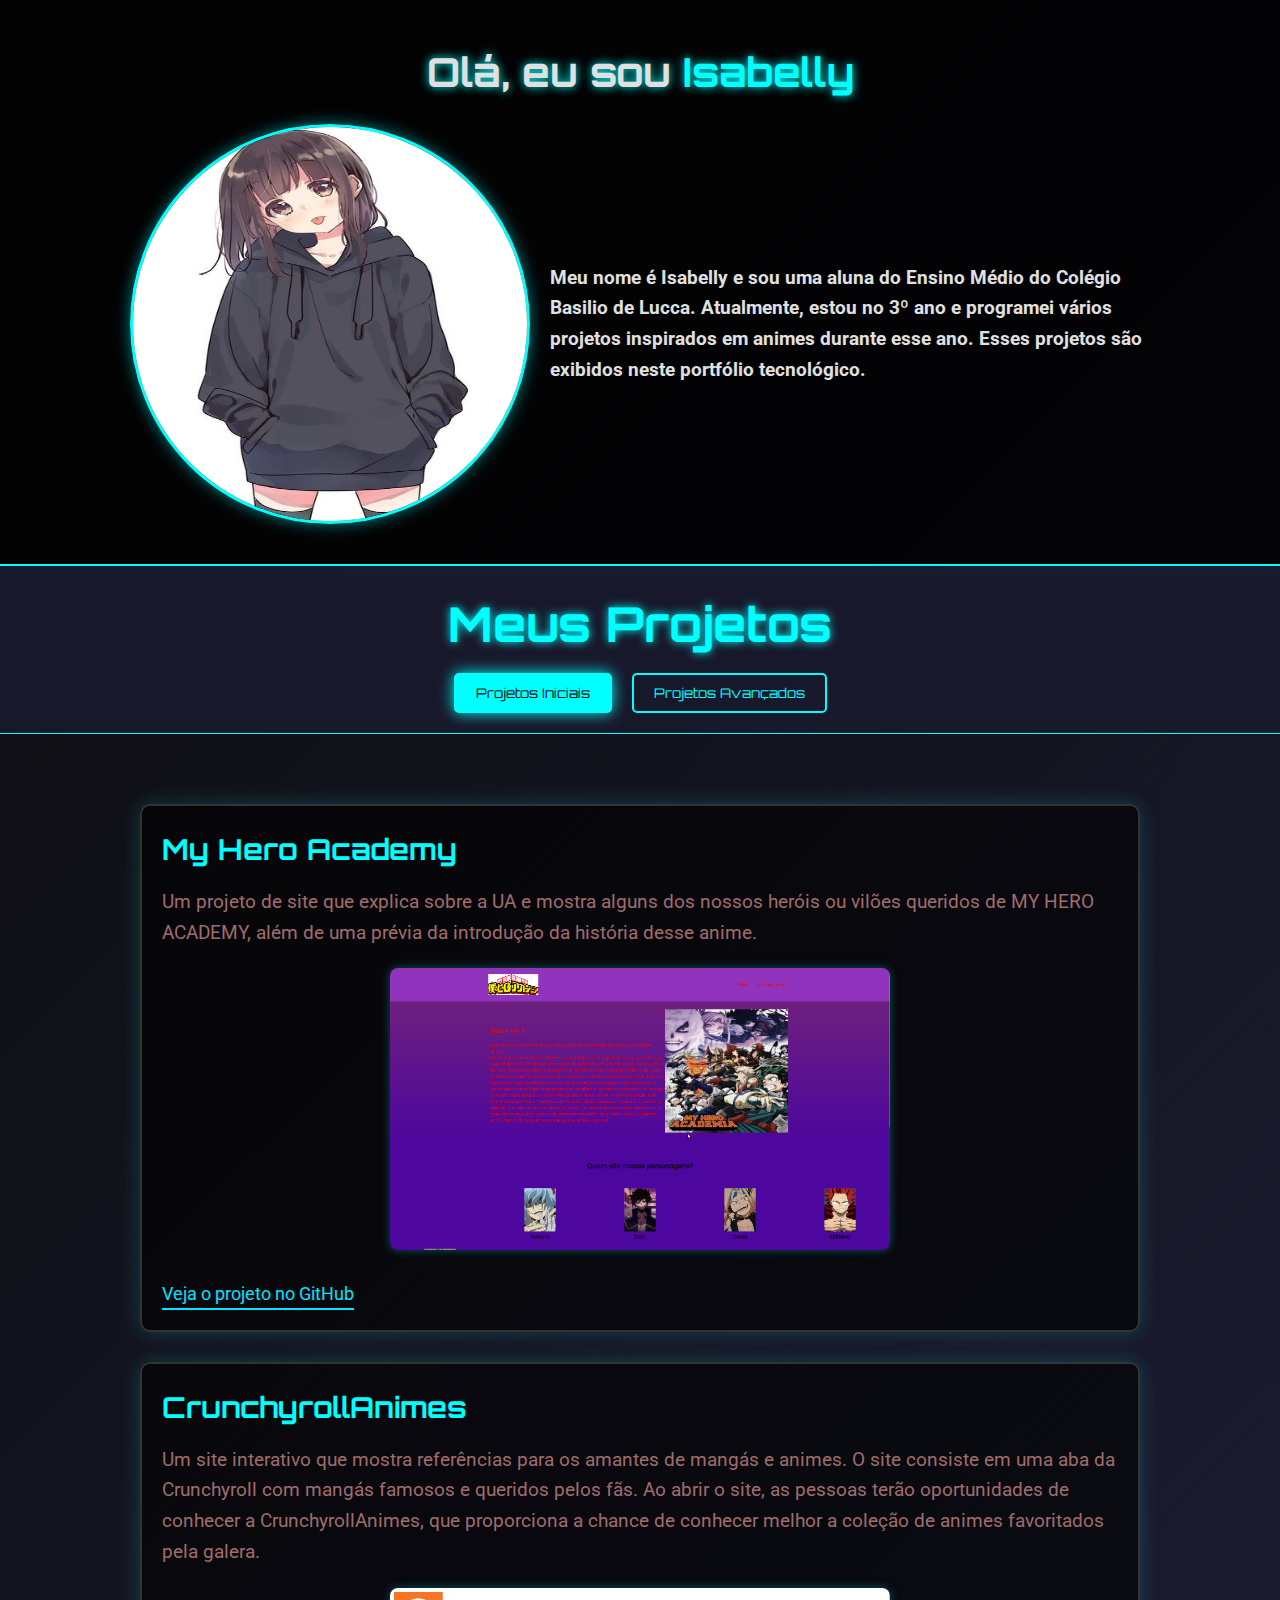
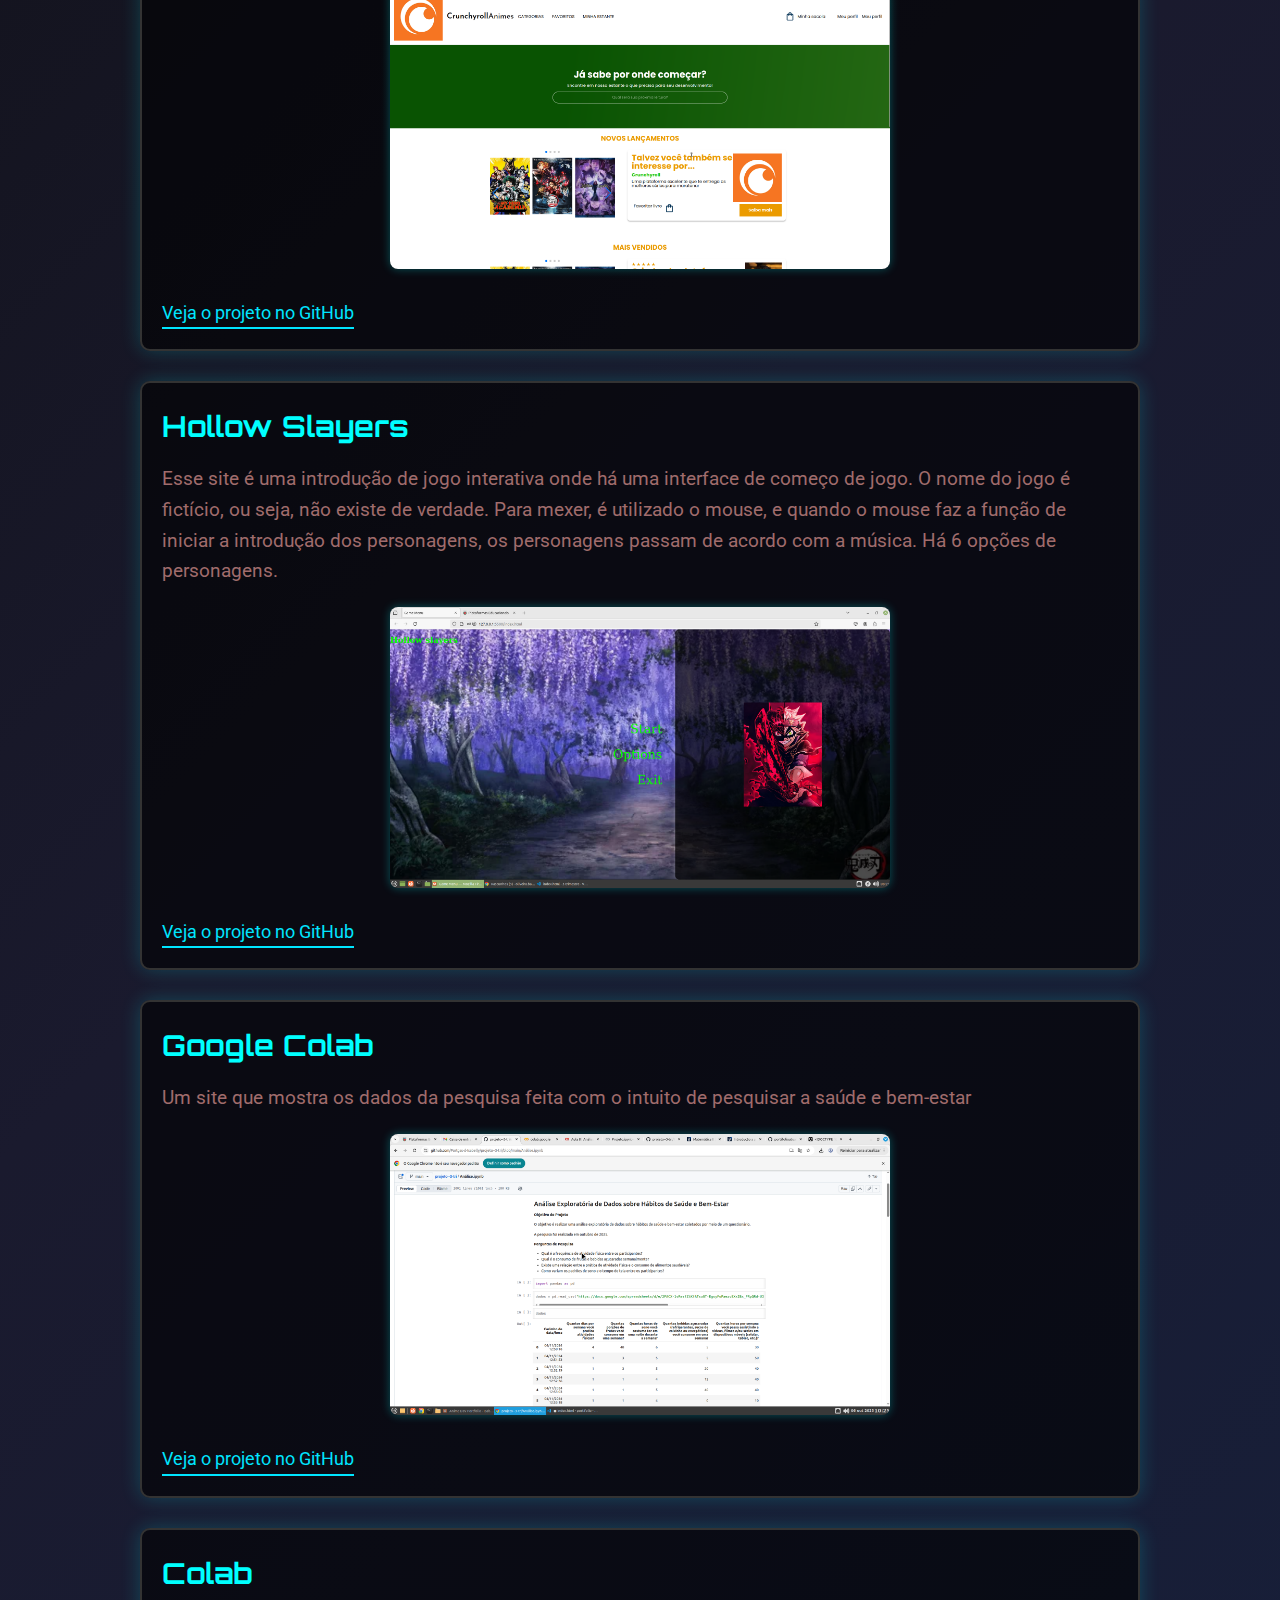
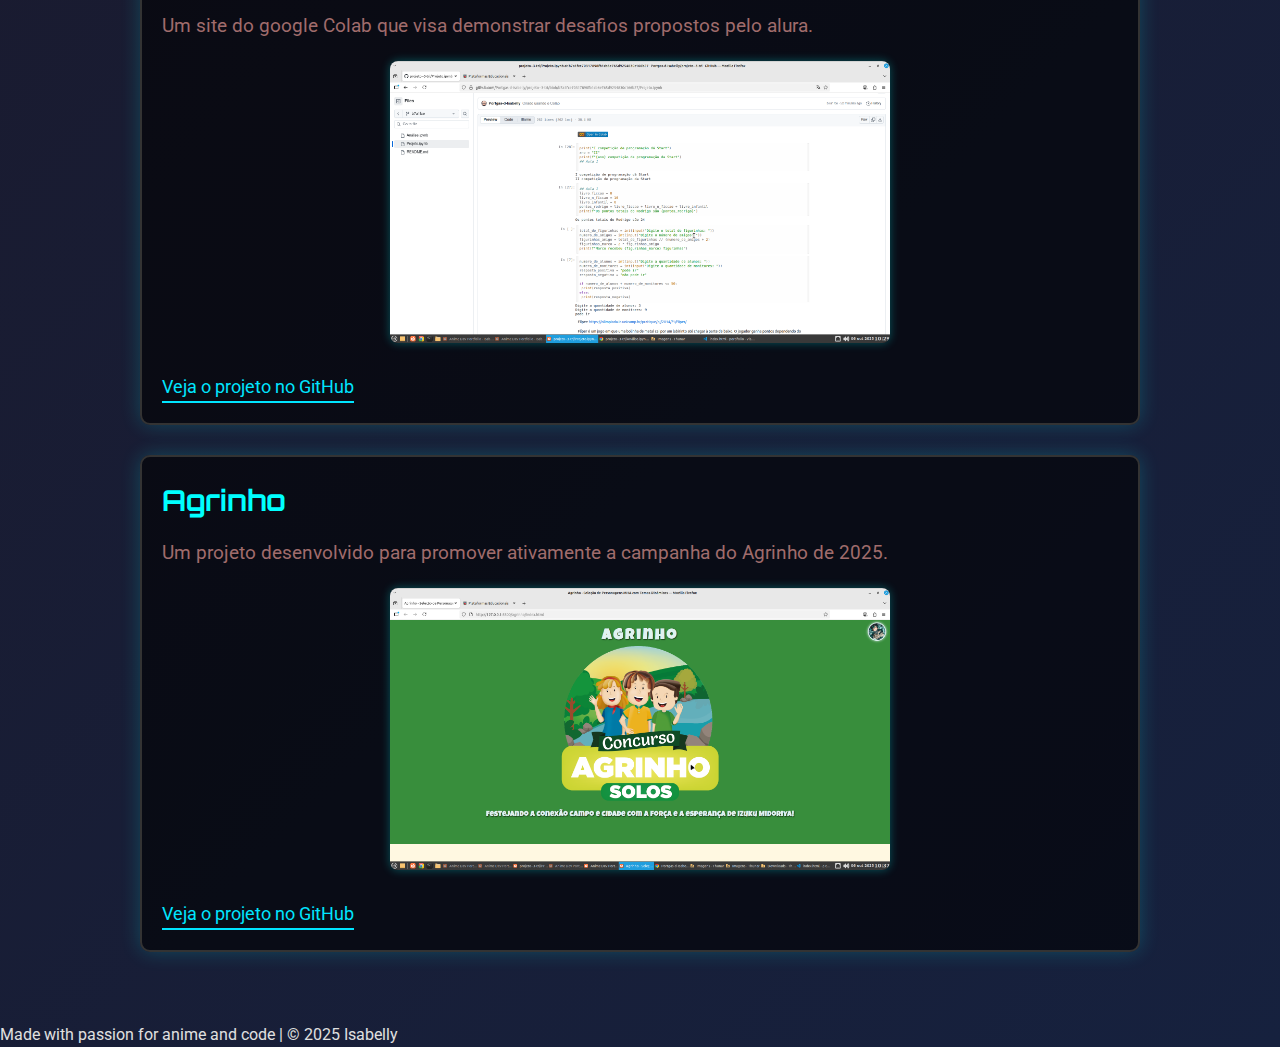
<file: 3--tiri-port-main/3--tiri-port-main/portifolioatualizado-main/portifolio/index.html>
<!DOCTYPE html>
<html lang="pt-br">
<head>
    <meta charset="UTF-8">
    <meta name="viewport" content="width=device-width, initial-scale=1.0">
    <title>Anime Dev Portfolio - Isabelly</title>
    <link rel="stylesheet" href="style.css">
    <link href="https://fonts.googleapis.com/css2?family=Orbitron:wght@400;700;900&family=Roboto:wght@300;400&display=swap" rel="stylesheet">
</head>
<body>
    <!-- Banner principal -->
    <section id="banner">
        <div class="container">
            <h2 class="tech-greeting">Olá, eu sou <span class="neon">Isabelly</span></h2>
            <div class="profile-section">
                <img src="isa.jpeg" alt="Foto de Isabelly" class="profile-img">
                <div class="profile-text">
                    <h2>Meu nome é Isabelly e sou uma aluna do Ensino Médio do Colégio Basilio de Lucca. Atualmente, estou no 3º ano e programei vários projetos inspirados em animes durante esse ano. Esses projetos são exibidos neste portfólio tecnológico.</h2>
                </div>
            </div>
        </div>
    </section>

    <header>
        <h1 class="title">Meus Projetos</h1>
        <nav class="tech-nav">
            <ul>
                <li><button class="tab-btn active" onclick="openTab(event, 'projetos-iniciais')">Projetos Iniciais</button></li>
                <li><button class="tab-btn" onclick="openTab(event, 'projetos-avancados')">Projetos Avançados</button></li>
            </ul>
        </nav>
    </header>

    <main>
        <!-- Aba 1: Projetos Iniciais (os 3 originais + 3 novos para totalizar 6 na aba) -->
        <div id="projetos-iniciais" class="tab-content active">
            <section class="project" id="projeto-1">
                <h2 class="project-title">My Hero Academy</h2>
                <p class="project-description">Um projeto de site que explica sobre a UA e mostra alguns dos nossos heróis ou vilões queridos de MY HERO ACADEMY, além de uma prévia da introdução da história desse anime.</p>
                <img src="Ua apresent.png" alt="Prévia do projeto My Hero Academy" class="project-img" onclick="openModal('Ua apresent.png')">
                <a href="https://github.com/Portgas-d-Isabelly/Site-escola.git" class="project-link">Veja o projeto no GitHub</a>
            </section>

            <section class="project" id="projeto-2">
                <h2 class="project-title">CrunchyrollAnimes</h2>
                <p class="project-description">Um site interativo que mostra referências para os amantes de mangás e animes. O site consiste em uma aba da Crunchyroll com mangás famosos e queridos pelos fãs. Ao abrir o site, as pessoas terão oportunidades de conhecer a CrunchyrollAnimes, que proporciona a chance de conhecer melhor a coleção de animes favoritados pela galera.</p>
                <img src="crunchy.png" alt="Prévia do projeto CrunchyrollAnimes" class="project-img" onclick="openModal('crunchy.png')">
                <a href="https://github.com/Portgas-d-Isabelly/alura.site-4.0.git" class="project-link">Veja o projeto no GitHub</a>
            </section>

            <section class="project" id="projeto-3">
                <h2 class="project-title">Hollow Slayers</h2>
                <p class="project-description">Esse site é uma introdução de jogo interativa onde há uma interface de começo de jogo. O nome do jogo é fictício, ou seja, não existe de verdade. Para mexer, é utilizado o mouse, e quando o mouse faz a função de iniciar a introdução dos personagens, os personagens passam de acordo com a música. Há 6 opções de personagens.</p>
                <img src="jogo.png" alt="Prévia do projeto Hollow Slayers" class="project-img" onclick="openModal('jogo.png')">
                <a href="https://github.com/Portgas-d-Isabelly/jogohollow.git" class="project-link">Veja o projeto no GitHub</a>
            </section>

            <!-- Novos projetos adicionados (3 para esta aba, totalizando 6) -->
            <section class="project" id="projeto-4">
                <h2 class="project-title">Google Colab</h2>
                <p class="project-description">Um site que mostra os dados da pesquisa feita com o intuito de pesquisar a saúde e bem-estar</p>
                <img src="ti.png" alt="Prévia do projeto Demon Slayer Simulator" class="project-img" onclick="openModal('ti.png')">
                <a href="https://github.com/Portgas-d-Isabelly/projeto--3-tri/blob/b7a1fce70317898fb1cb6e765d9254830c166b27/An%C3%A1lise.ipynb" class="project-link">Veja o projeto no GitHub</a>
            </section>

            <section class="project" id="projeto-5">
                <h2 class="project-title">Colab</h2>
                <p class="project-description">Um site do google Colab que visa demonstrar desafios propostos pelo alura.</p>
                <img src="oi.png" alt="Prévia do projeto One Piece Treasure Hunt" class="project-img" onclick="openModal('oi.png')">
                <a href="https://github.com/Portgas-d-Isabelly/projeto--3-tri/blob/b7a1fce70317898fb1cb6e765d9254830c166b27/An%C3%A1lise.ipynb" class="project-link">Veja o projeto no GitHub</a>
            </section>

            <section class="project" id="projeto-6">
                <h2 class="project-title">Agrinho</h2>
                <p class="project-description"> Um projeto desenvolvido para promover ativamente a campanha do Agrinho de 2025.</p>
                <img src="dek.png" alt="Prévia do projeto Attack on Titan Wall Defense" class="project-img" onclick="openModal('dek.png')">
                <a href="https://github.com/Portgas-d-Isabelly/2-tri-agrinho.git" class="project-link">Veja o projeto no GitHub</a>
            </section>
        </div>

        <!-- Aba 2: Projetos Avançados (6 novos projetos) -->
        <div id="projetos-avancados" class="tab-content">
            <section class="project" id="projeto-7">
                <h2 class="project-title"> Temporizador</h2>
                <p class="project-description"> Este site tem o intuito de calcular as expectativas e prazos de minha jornada como otaku</p>
                <img src="Captura de tela 2025-10-12 145723.png" alt="Prévia do projeto Naruto Ninja Academy" class="project-img" onclick="openModal('naruto-preview.png')">
                <a href="https://github.com/Portgas-d-Isabelly/site-1-2025.git" class="project-link">Veja o projeto no GitHub</a>
            </section>

            <section class="project" id="projeto-8">
                <h2 class="project-title">My hero Academy</h2>
                <p class="project-description">Um site voltado a mostrar o que tem de melhor neste anime incrível.</p>
                <img src="Captura de tela 2025-10-12 150849.png" alt="Prévia do projeto Jujutsu Kaisen Curse Tracker" class="project-img" onclick="openModal('jujutsu-preview.png')">
                <a href="https://github.com/Portgas-d-Isabelly/site-my-hero.git" class="project-link">Veja o projeto no GitHub</a>
            </section>

            <section class="project" id="projeto-9">
                <h2 class="project-title">Vigilância de senhas</h2>
                <p class="project-description">É um sistema programado para gerar uma senha vigilante e segura com até uma força considerável.</p>
                <img src="Captura de tela 2025-10-12 150137.png" alt="Prévia do projeto Fullmetal Alchemist Inventory" class="project-img" onclick="openModal('fma-preview.png')">
                <a href="https://github.com/Portgas-d-Isabelly/2-trimestre-senhas.git" class="project-link">Veja o projeto no GitHub</a>
            </section>

            <section class="project" id="projeto-10">
                <h2 class="project-title">Você decide seu futuro Mha</h2>
                <p class="project-description">Ferramenta que você decide seu destino no anime.</p>
                <img src="Captura de tela 2025-10-12 152540.png" alt="Prévia do projeto Death Note Case Solver" class="project-img" onclick="openModal('deathnote-preview.png')">
                <a href="https://github.com/Portgas-d-Isabelly/2-tria-ia.git" class="project-link">Veja o projeto no GitHub</a>
            </section>

        </div>
    </main>

    <footer>
        <p class="tech-footer">Made with passion for anime and code | © 2025 Isabelly</p>
    </footer>

    <!-- Modal para exibir imagens em tamanho maior -->
    <div id="image-modal" class="modal">
        <span class="close-modal" onclick="closeModal()">&times;</span>
        <img class="modal-content" id="modal-img">
        <div class="modal-overlay" onclick="closeModal()"></div>
    </div>

    <script>
        // Função para abrir o modal com a imagem
        function openModal(imagemUrl) {
            const modal = document.getElementById('image-modal');
            const modalImg = document.getElementById('modal-img');
            modal.style.display = 'block';
            modalImg.src = imagemUrl;
            modalImg.alt = 'Imagem ampliada do projeto';
        }

        // Função para fechar o modal
        function closeModal() {
            document.getElementById('image-modal').style.display = 'none';
        }

        // Fechar modal com tecla ESC
        document.addEventListener('keydown', function(event) {
            if (event.key === 'Escape') {
                closeModal();
            }
        });

        // Sistema de abas simples
        function openTab(evt, tabName) {
            var i, tabcontent, tablinks;
            tabcontent = document.getElementsByClassName("tab-content");
            for (i = 0; i < tabcontent.length; i++) {
                tabcontent[i].classList.remove("active");
            }
            tablinks = document.getElementsByClassName("tab-btn");
            for (i = 0; i < tablinks.length; i++) {
                tablinks[i].classList.remove("active");
            }
            document.getElementById(tabName).classList.add("active");
            evt.currentTarget.classList.add("active");
        }
    </script>
</body>
</html>
</file>
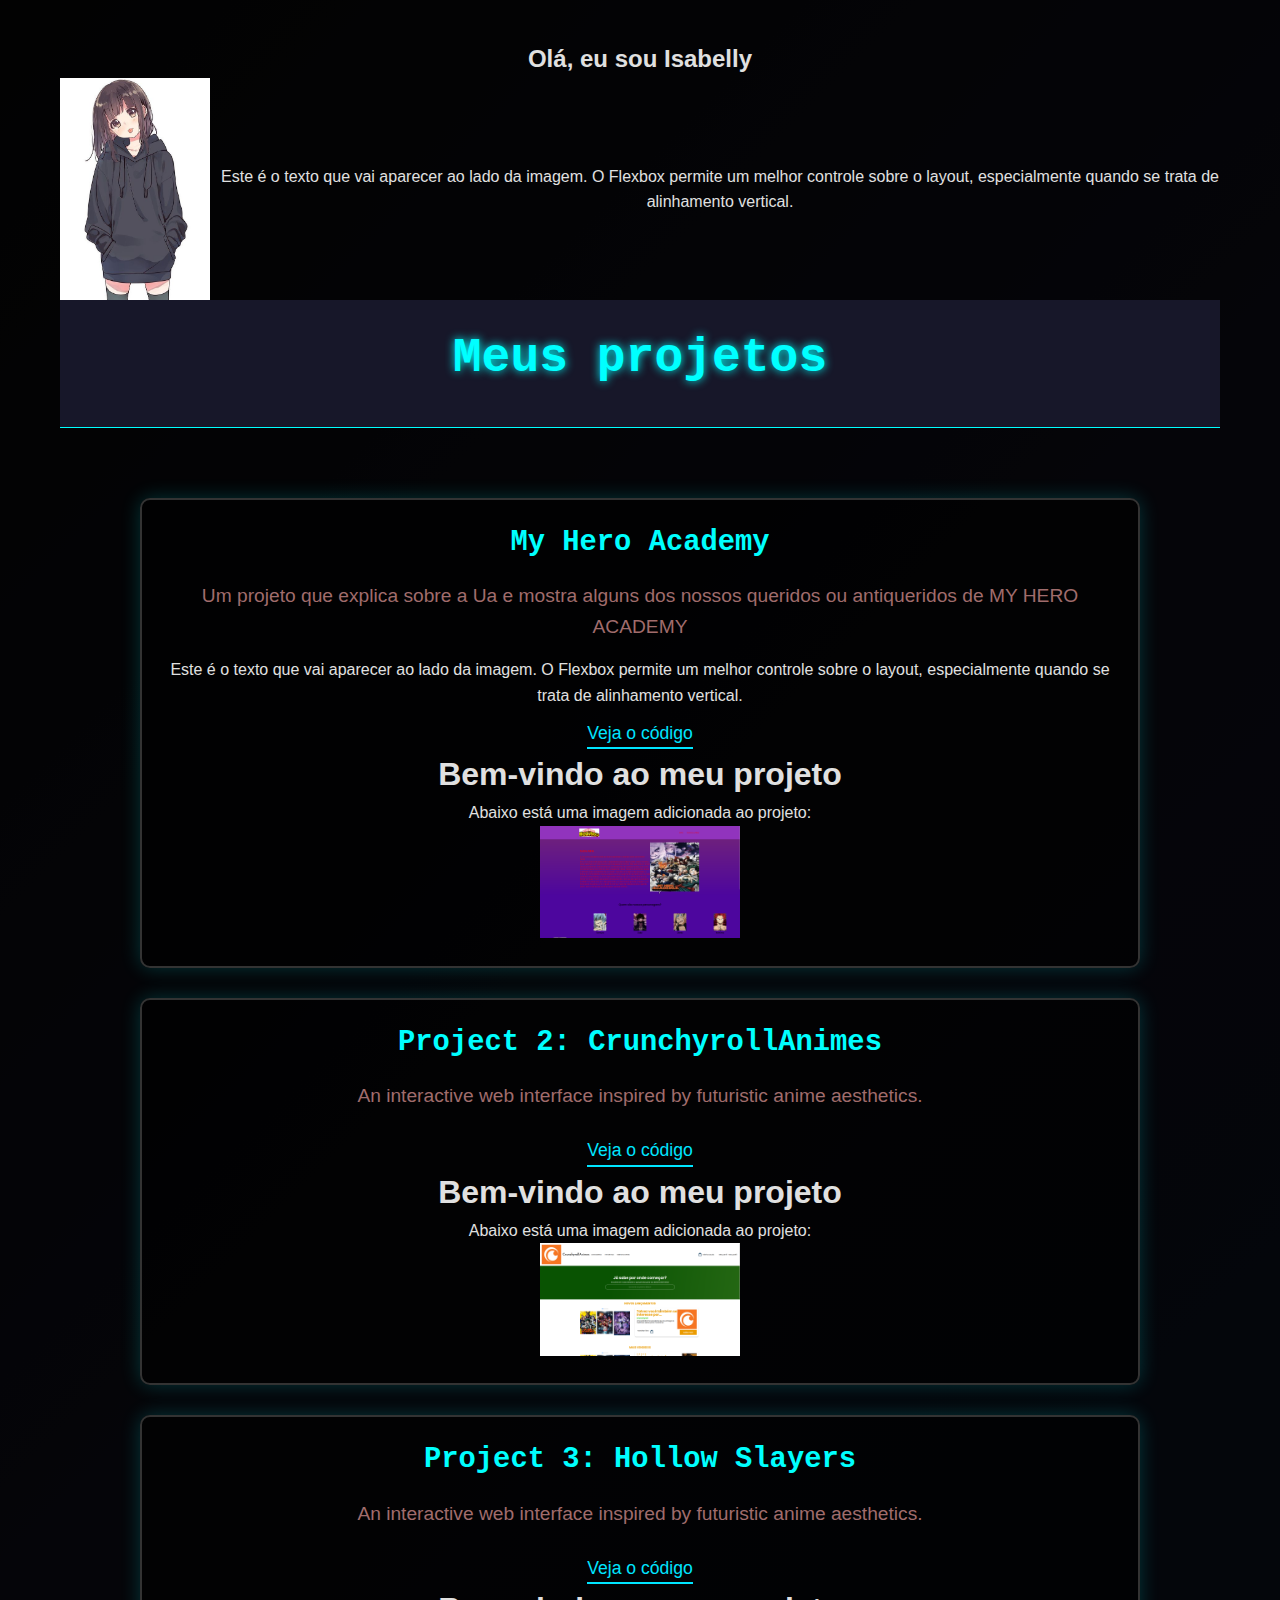
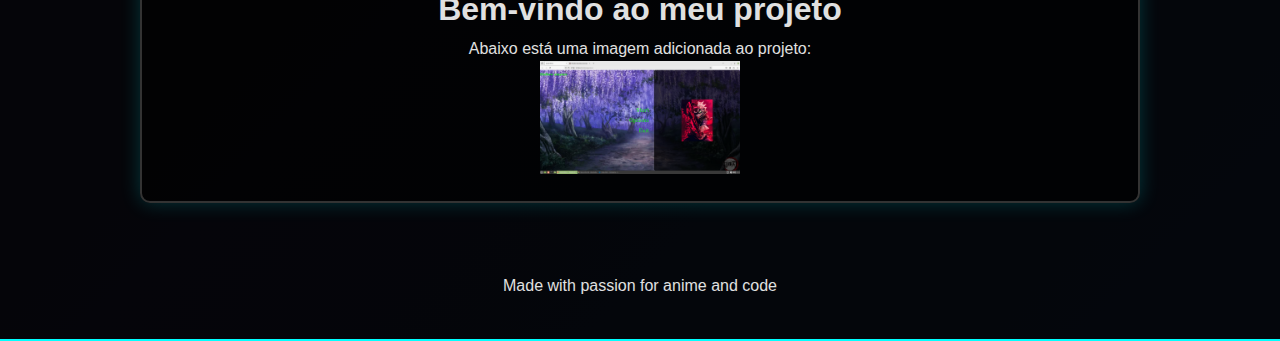
<file: portifolioatualizado-main/portifolio/inex.html>
<!DOCTYPE html>
<html lang="en">
<head>
    </header>

    <!-- Banner principal -->
    <section id="banner">
        <div class="container">
            <h2>Olá, eu sou <span>Isabelly</span></h2>
            <div style="display: flex; align-items: center;">
                <img src="isa.jpeg" alt="Descrição da imagem" style="width: 150px; margin-right: 10px;">
                <p>Este é o texto que vai aparecer ao lado da imagem. O Flexbox permite um melhor controle sobre o layout, especialmente quando se trata de alinhamento vertical.</p>
              </div>
  <meta charset="UTF-8">
  <meta name="viewport" content="width=device-width, initial-scale=1.0">
  <title>Anime Dev Portfolio</title>
  <link rel="stylesheet" href="style.css">
</head>
<body>
  <header>
    <h1 class="title">Meus projetos</h1>
  </header>
  <main>
    <section class="project" id="project-1">
      <h2 class="project-title"> My Hero Academy</h3>
      <p class="project-description">Um projeto que explica sobre a Ua e mostra alguns dos nossos queridos ou antiqueridos de MY HERO ACADEMY</p>
      <p>Este é o texto que vai aparecer ao lado da imagem. O Flexbox permite um melhor controle sobre o layout, especialmente quando se trata de alinhamento vertical.</p>
      <a href="https://github.com/username/project1" class="project-link">Veja o código</a>
      <head>
        <meta charset="UTF-8">
        <meta name="viewport" content="width=device-width, initial-scale=1.0">
        <title>Meu Projeto com Imagem</title>
      </head>
      <body>
        <h1>Bem-vindo ao meu projeto</h1>
        <p>Abaixo está uma imagem adicionada ao projeto:</p>
        <head>
          <meta charset="UTF-8">
          <meta name="viewport" content="width=device-width, initial-scale=1.0">
          <title>Imagem com Zoom ao Clicar</title>
      </head>
      <body>
      
          <!-- Imagem 1 no tamanho normal -->
          <img src="Ua apresent.png" alt="Imagem 2" style="width:200px; cursor: pointer;" onclick="abrirImagemEmNovaAba('Ua apresent.png')">

          <script>
              // Função que abre a imagem em uma nova aba no tamanho original
              function abrirImagemEmNovaAba(imagemUrl) {
                  window.open(imagemUrl, '_blank');
              }
          </script>
          </script>
      
      </body>
      </html>
        
    </section>

    <section class="project" id="project-2">
      <h2 class="project-title">Project 2: CrunchyrollAnimes</h3>
      <p class="project-description">An interactive web interface inspired by futuristic anime aesthetics.</p>
      <a href="https://github.com/username/project2" class="project-link">Veja o código</a>
      <meta charset="UTF-8">
        <meta name="viewport" content="width=device-width, initial-scale=1.0">
        <title>Meu Projeto com Imagem</title>
      </head>
      <body>
        <h1>Bem-vindo ao meu projeto</h1>
        <p>Abaixo está uma imagem adicionada ao projeto:</p>
      
        <!DOCTYPE html>
<html lang="pt-br">
<head>
    <meta charset="UTF-8">
    <meta name="viewport" content="width=device-width, initial-scale=1.0">
    <title>Imagens com Zoom ao Clicar</title>
</head>
<body>

    <!-- Segunda Imagem no tamanho normal -->
    <img src="crunchy.png" alt="Imagem 2" style="width:200px; cursor: pointer;" onclick="abrirImagemEmNovaAba('crunchy.png')">

    <script>
        // Função que abre a imagem em uma nova aba no tamanho original
        function abrirImagemEmNovaAba(imagemUrl) {
            window.open(imagemUrl, '_blank');
        }
    </script>

    </section>
    <section class="project" id="project-3">
        <h2 class="project-title">Project 3: Hollow Slayers</h3>
        <p class="project-description">An interactive web interface inspired by futuristic anime aesthetics.</p>
        <a href="https://github.com/Portgas-d-Isabelly/jogohollow.git" class="project-link">Veja o código</a>
        <meta charset="UTF-8">
        <meta name="viewport" content="width=device-width, initial-scale=1.0">
        <title>Meu Projeto com Imagem</title>
      </head>
      <body>
        <h1>Bem-vindo ao meu projeto</h1>
        <p>Abaixo está uma imagem adicionada ao projeto:</p>
      
        <!-- terceira Imagem no tamanho normal -->
    <img src="jogo.png" alt="Imagem 2" style="width:200px; cursor: pointer;" onclick="abrirImagemEmNovaAba('crunchy.png')">

    <script>
        // Função que abre a imagem em uma nova aba no tamanho original
        function abrirImagemEmNovaAba(imagemUrl) {
            window.open(imagemUrl, '_blank');
        }
    </script>
      </body>
      </html>
      </section>
    <!-- Add more projects as needed -->
  </main>
  <footer>
    <p>Made with passion for anime and code</p>
  </footer>
</body>
</html>
</file>
<file: 3--tiri-port-main/3--tiri-port-main/portifolioatualizado-main/portifolio/style.css>
/* Reset e Base */
* {
  margin: 0;
  padding: 0;
  box-sizing: border-box;
}

body {
  font-family: 'Roboto', sans-serif;
  background: linear-gradient(135deg, #0c0c0c 0%, #1a1a2e 50%, #16213e 100%);
  color: #e0e0e0;
  line-height: 1.6;
}

.container {
  max-width: 1200px;
  margin: 0 auto;
  padding: 0 20px;
}

/* Banner */
#banner {
  background: rgba(0, 0, 0, 0.8);
  padding: 40px 0;
  text-align: center;
  border-bottom: 2px solid #00ffff;
  box-shadow: 0 0 20px rgba(0, 255, 255, 0.3);
}

.tech-greeting {
  font-family: 'Orbitron', monospace;
  font-size: 2.5em;
  margin-bottom: 20px;
  text-shadow: 0 0 10px #00ffff;
}

.neon {
  color: #00ffff;
  animation: neon-glow 2s ease-in-out infinite alternate;
}

@keyframes neon-glow {
  from { text-shadow: 0 0 5px #00ffff, 0 0 10px #00ffff; }
  to { text-shadow: 0 0 10px #00ffff, 0 0 20px #00ffff, 0 0 30px #00ffff; }
}

.profile-section {
  display: flex;
  justify-content: center;
  align-items: center;
  gap: 20px;
  flex-wrap: wrap;
}

.profile-img {
  width: 400px;
  height: 400px;
  border-radius: 100%;
  border: 3px solid #00ffff;
  box-shadow: 0 0 15px rgba(0, 255, 255, 0.5);
  transition: transform 0.3s;
}

.profile-img:hover {
  transform: scale(1.05);
}

.profile-text h2 {
  font-size: 1.2em;
  max-width: 600px;
  text-align: left;
}

/* Header e Navegação */
header {
  background: rgba(26, 26, 46, 0.9);
  padding: 20px 0;
  text-align: center;
  border-bottom: 1px solid #00ffff;
}

.title {
  font-family: 'Orbitron', monospace;
  font-size: 3em;
  color: #00ffff;
  margin-bottom: 10px;
  text-shadow: 0 0 10px #00ffff;
}

.tech-nav ul {
  list-style: none;
  display: flex;
  justify-content: center;
  gap: 20px;
  margin-top: 10px;
  flex-wrap: wrap;
}

.tab-btn {
  background: transparent;
  border: 2px solid #00ffff;
  color: #00ffff;
  padding: 10px 20px;
  cursor: pointer;
  font-family: 'Orbitron', monospace;
  transition: all 0.3s;
  border-radius: 5px;
}

.tab-btn:hover, .tab-btn.active {
  background: #00ffff;
  color: #0c0c0c;
  box-shadow: 0 0 15px #00ffff;
}

/* Main e Projetos */
main {
  padding: 40px 0;
}

.tab-content {
  display: none;
  animation: fadeIn 0.5s;
}

.tab-content.active {
  display: block;
}

@keyframes fadeIn {
  from { opacity: 0; transform: translateY(20px); }
  to { opacity: 1; transform: translateY(0); }
}

.project {
  background: rgba(0, 0, 0, 0.6);
  margin: 30px auto;
  padding: 20px;
  border-radius: 10px;
  border: 2px solid #333;
  box-shadow: 0 0 20px rgba(0, 255, 255, 0.2);
  max-width: 1000px; /* Largura da "coluna" de cada projeto */
  transition: transform 0.3s, box-shadow 0.3s;
}
  
.project:hover {
  transform: translateY(-5px);
  box-shadow: 0 5px 30px rgba(0, 255, 255, 0.4);
}

.project-title {
  font-family: 'Orbitron', monospace;
  font-size: 1.8em;
  color: #00ffff;
  margin-bottom: 15px;
}

.project-description {
  font-size: 1.2em;
  color: #a06c6c;
  margin-bottom: 15px;
}

.project-img {
  /* Estilos para tornar as imagens pequenas */
  width: 500px; /* Largura base pequena */
  max-width: 100%; /* Responsivo: não excede a largura do container em telas menores */
  height: auto; /* Mantém a proporção sem distorção */
  display: block; /* Comporta como bloco para centralização */
  margin: 20px auto; /* Centraliza horizontalmente com espaçamento acima/abaixo */
  border-radius: 8px; /* Cantos arredondados para visual clean */
  cursor: pointer; /* Indica que é clicável (para modal) */
  transition: transform 0.3s ease; /* Animação suave no hover */
  box-shadow: 0 0 10px rgba(0, 255, 255, 0.3); /* Sombra sutil neon */
}

.project-img:hover {
  transform: scale(1.05); /* Zoom sutil no hover */
  box-shadow: 0 0 20px rgba(0, 255, 255, 0.5); /* Aumenta a sombra no hover */
}

.project-link {
  font-size: 1.1em;
  text-decoration: none;
  color: #00e5ff;
  border-bottom: 2px solid #00e5ff;
  transition: color 0.3s ease;
  display: inline-block;
  margin-top: 10px;
}

.project-link:hover {
  color: #ffffff;
  border-bottom-color: #ffffff;
}

/* Responsividade para telas pequenas (ex.: mobile) */
@media (max-width: 768px) {
  .project-img {
    width: 250px; /* Ainda menor em mobile para melhor fit */
  }
  
  .project {
    margin: 20px;
    padding: 15px;
  }
  
  .tech-greeting {
    font-size: 2em;
  }
  
  .title {
    font-size: 2.5em;
  }
}

/* Estilos para o Modal (se estiver usando o lightbox do HTML anterior) */
.modal {
  display: none;
  position: fixed;
  z-index: 1000;
  left: 0;
  top: 0;
  width: 100%;
  height: 100%;
  background-color: rgba(0, 0, 0, 0.9);
  animation: fadeIn 0.3s;
}

.modal-content {
  margin: auto;
  display: block;
  width: 90%;
  max-width: 800px;
  max-height: 90%;
  position: absolute;
  top: 50%;
  left: 50%;
  transform: translate(-50%, -50%);
  border-radius: 10px;
  box-shadow: 0 0 30px rgba(0, 255, 255, 0.5);
}

.close-modal {
  position: absolute;
  top: 15px;
  right: 35px;
  color: #f1f1f1;
  font-size: 40px;
  font-weight: bold;
  cursor: pointer;
  z-index: 1001;
  font-family: 'Orbitron', monospace;
  text-shadow: 0 0 10px #00ffff;
}

.close-modal:hover {
  color: #00ffff;
}

.modal-overlay {
  position: absolute;
  top: 0;
  left: 0;
  width: 100%;
  height: 100%;
}
</file>
<file: portifolioatualizado-main/portifolio/style.css>
/* Reset e Base */
* {
  margin: 0;
  padding: 0;
  box-sizing: border-box;
}

body {
  font-family: 'Roboto', sans-serif;
  background: linear-gradient(135deg, #0c0c0c 0%, #1a1a2e 50%, #16213e 100%);
  color: #e0e0e0;
  line-height: 1.6;
}

.container {
  max-width: 1200px;
  margin: 0 auto;
  padding: 0 20px;
}

/* Banner */
#banner {
  background: rgba(0, 0, 0, 0.8);
  padding: 40px 0;
  text-align: center;
  border-bottom: 2px solid #00ffff;
  box-shadow: 0 0 20px rgba(0, 255, 255, 0.3);
}

.tech-greeting {
  font-family: 'Orbitron', monospace;
  font-size: 2.5em;
  margin-bottom: 20px;
  text-shadow: 0 0 10px #00ffff;
}

.neon {
  color: #00ffff;
  animation: neon-glow 2s ease-in-out infinite alternate;
}

@keyframes neon-glow {
  from { text-shadow: 0 0 5px #00ffff, 0 0 10px #00ffff; }
  to { text-shadow: 0 0 10px #00ffff, 0 0 20px #00ffff, 0 0 30px #00ffff; }
}

.profile-section {
  display: flex;
  justify-content: center;
  align-items: center;
  gap: 20px;
  flex-wrap: wrap;
}

.profile-img {
  width: 400px;
  height: 400px;
  border-radius: 100%;
  border: 3px solid #00ffff;
  box-shadow: 0 0 15px rgba(0, 255, 255, 0.5);
  transition: transform 0.3s;
}

.profile-img:hover {
  transform: scale(1.05);
}

.profile-text h2 {
  font-size: 1.2em;
  max-width: 600px;
  text-align: left;
}

/* Header e Navegação */
header {
  background: rgba(26, 26, 46, 0.9);
  padding: 20px 0;
  text-align: center;
  border-bottom: 1px solid #00ffff;
}

.title {
  font-family: 'Orbitron', monospace;
  font-size: 3em;
  color: #00ffff;
  margin-bottom: 10px;
  text-shadow: 0 0 10px #00ffff;
}

.tech-nav ul {
  list-style: none;
  display: flex;
  justify-content: center;
  gap: 20px;
  margin-top: 10px;
  flex-wrap: wrap;
}

.tab-btn {
  background: transparent;
  border: 2px solid #00ffff;
  color: #00ffff;
  padding: 10px 20px;
  cursor: pointer;
  font-family: 'Orbitron', monospace;
  transition: all 0.3s;
  border-radius: 5px;
}

.tab-btn:hover, .tab-btn.active {
  background: #00ffff;
  color: #0c0c0c;
  box-shadow: 0 0 15px #00ffff;
}

/* Main e Projetos */
main {
  padding: 40px 0;
}

.tab-content {
  display: none;
  animation: fadeIn 0.5s;
}

.tab-content.active {
  display: block;
}

@keyframes fadeIn {
  from { opacity: 0; transform: translateY(20px); }
  to { opacity: 1; transform: translateY(0); }
}

.project {
  background: rgba(0, 0, 0, 0.6);
  margin: 30px auto;
  padding: 20px;
  border-radius: 10px;
  border: 2px solid #333;
  box-shadow: 0 0 20px rgba(0, 255, 255, 0.2);
  max-width: 1000px; /* Largura da "coluna" de cada projeto */
  transition: transform 0.3s, box-shadow 0.3s;
}
  
.project:hover {
  transform: translateY(-5px);
  box-shadow: 0 5px 30px rgba(0, 255, 255, 0.4);
}

.project-title {
  font-family: 'Orbitron', monospace;
  font-size: 1.8em;
  color: #00ffff;
  margin-bottom: 15px;
}

.project-description {
  font-size: 1.2em;
  color: #a06c6c;
  margin-bottom: 15px;
}

.project-img {
  /* Estilos para tornar as imagens pequenas */
  width: 500px; /* Largura base pequena */
  max-width: 100%; /* Responsivo: não excede a largura do container em telas menores */
  height: auto; /* Mantém a proporção sem distorção */
  display: block; /* Comporta como bloco para centralização */
  margin: 20px auto; /* Centraliza horizontalmente com espaçamento acima/abaixo */
  border-radius: 8px; /* Cantos arredondados para visual clean */
  cursor: pointer; /* Indica que é clicável (para modal) */
  transition: transform 0.3s ease; /* Animação suave no hover */
  box-shadow: 0 0 10px rgba(0, 255, 255, 0.3); /* Sombra sutil neon */
}

.project-img:hover {
  transform: scale(1.05); /* Zoom sutil no hover */
  box-shadow: 0 0 20px rgba(0, 255, 255, 0.5); /* Aumenta a sombra no hover */
}

.project-link {
  font-size: 1.1em;
  text-decoration: none;
  color: #00e5ff;
  border-bottom: 2px solid #00e5ff;
  transition: color 0.3s ease;
  display: inline-block;
  margin-top: 10px;
}

.project-link:hover {
  color: #ffffff;
  border-bottom-color: #ffffff;
}

/* Responsividade para telas pequenas (ex.: mobile) */
@media (max-width: 768px) {
  .project-img {
    width: 250px; /* Ainda menor em mobile para melhor fit */
  }
  
  .project {
    margin: 20px;
    padding: 15px;
  }
  
  .tech-greeting {
    font-size: 2em;
  }
  
  .title {
    font-size: 2.5em;
  }
}

/* Estilos para o Modal (se estiver usando o lightbox do HTML anterior) */
.modal {
  display: none;
  position: fixed;
  z-index: 1000;
  left: 0;
  top: 0;
  width: 100%;
  height: 100%;
  background-color: rgba(0, 0, 0, 0.9);
  animation: fadeIn 0.3s;
}

.modal-content {
  margin: auto;
  display: block;
  width: 90%;
  max-width: 800px;
  max-height: 90%;
  position: absolute;
  top: 50%;
  left: 50%;
  transform: translate(-50%, -50%);
  border-radius: 10px;
  box-shadow: 0 0 30px rgba(0, 255, 255, 0.5);
}

.close-modal {
  position: absolute;
  top: 15px;
  right: 35px;
  color: #f1f1f1;
  font-size: 40px;
  font-weight: bold;
  cursor: pointer;
  z-index: 1001;
  font-family: 'Orbitron', monospace;
  text-shadow: 0 0 10px #00ffff;
}

.close-modal:hover {
  color: #00ffff;
}

.modal-overlay {
  position: absolute;
  top: 0;
  left: 0;
  width: 100%;
  height: 100%;
}
</file>
